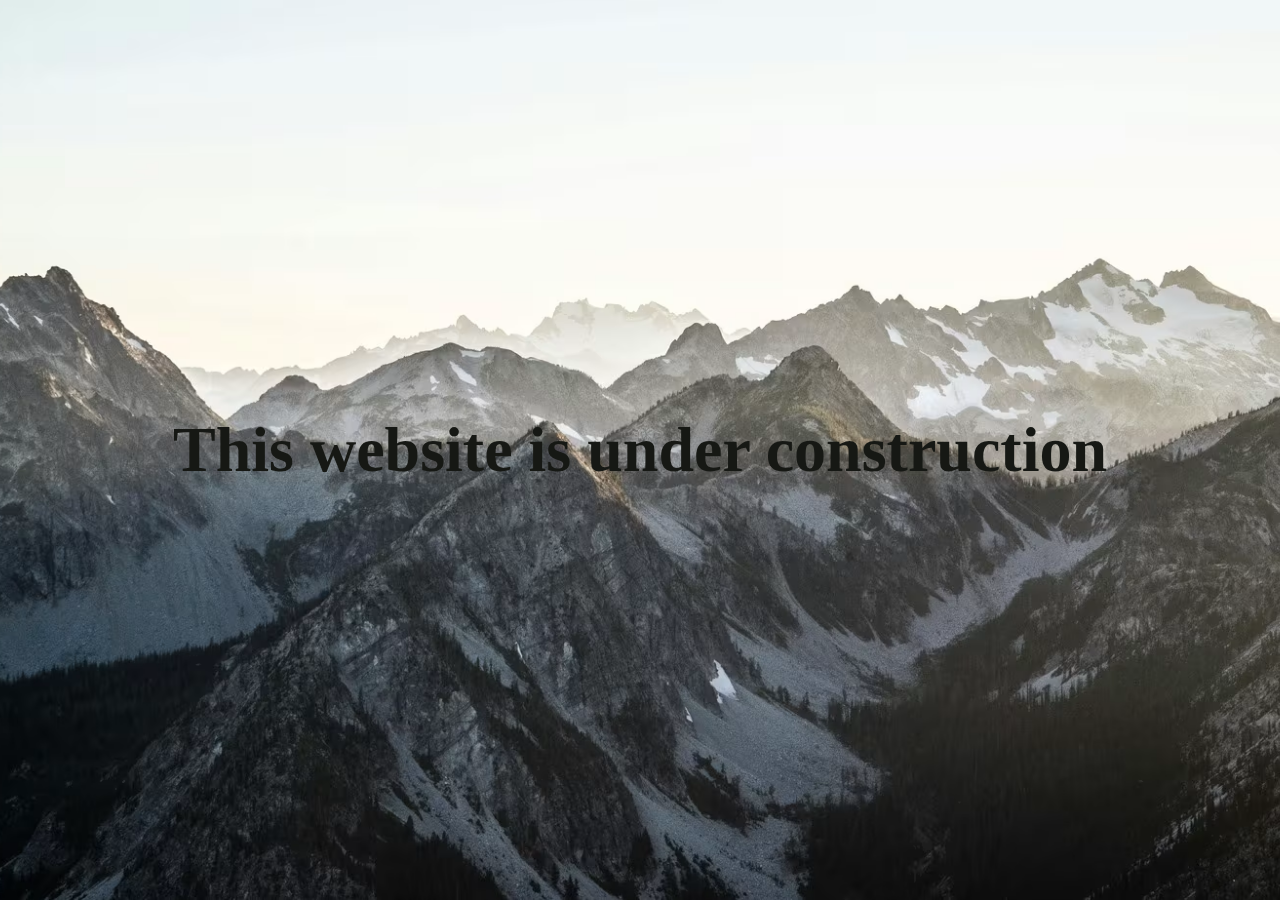
<file: index.html>
<!DOCTYPE html>
<html lang="en">
<head>
    <meta charset="UTF-8">
    <meta name="viewport" content="width=device-width, initial-scale=1.0">
    <link rel="stylesheet" href="style.css">
    <title>Amanda Nielsen</title>
</head>

    <header>
        <h1>This website is under construction</h1>
    </header>

</html>
</file>
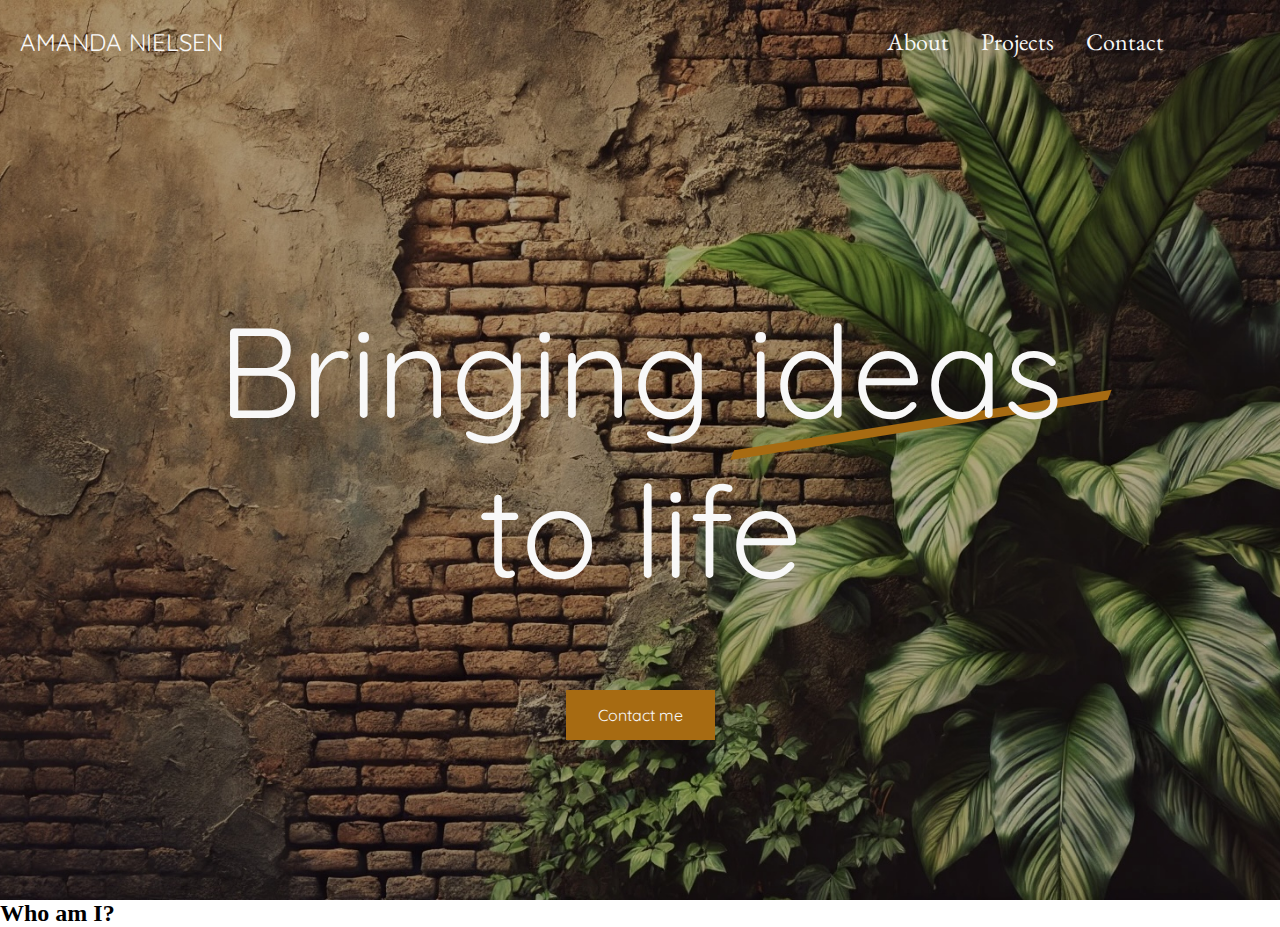
<file: new-design/index.html>
<!DOCTYPE html>
<html lang="en">
<head>

    <meta charset="UTF-8">
    <meta name="viewport" content="width=device-width, initial-scale=1.0">
    <link rel="stylesheet" href="style.css">
    <title>Amanda Nielsen</title>

</head>

<body>
    
    <header>
        <section class="navbar">
            <p class="navbar__name">AMANDA NIELSEN</p>
            <section class="navbar__links">
                <a href="">About</a>
                <a href="">Projects</a>
                <a href="">Contact</a>
            </section>
        </section>
        <h1>Bringing <span class="h1__underline">ideas</span><br>to life</h1>
        <button class="button__contact">Contact me</button>
    </header>

    <section class="about__wrapper">
        <h2>Who am I?</h2>
    </section>

</body>

</html>
</file>
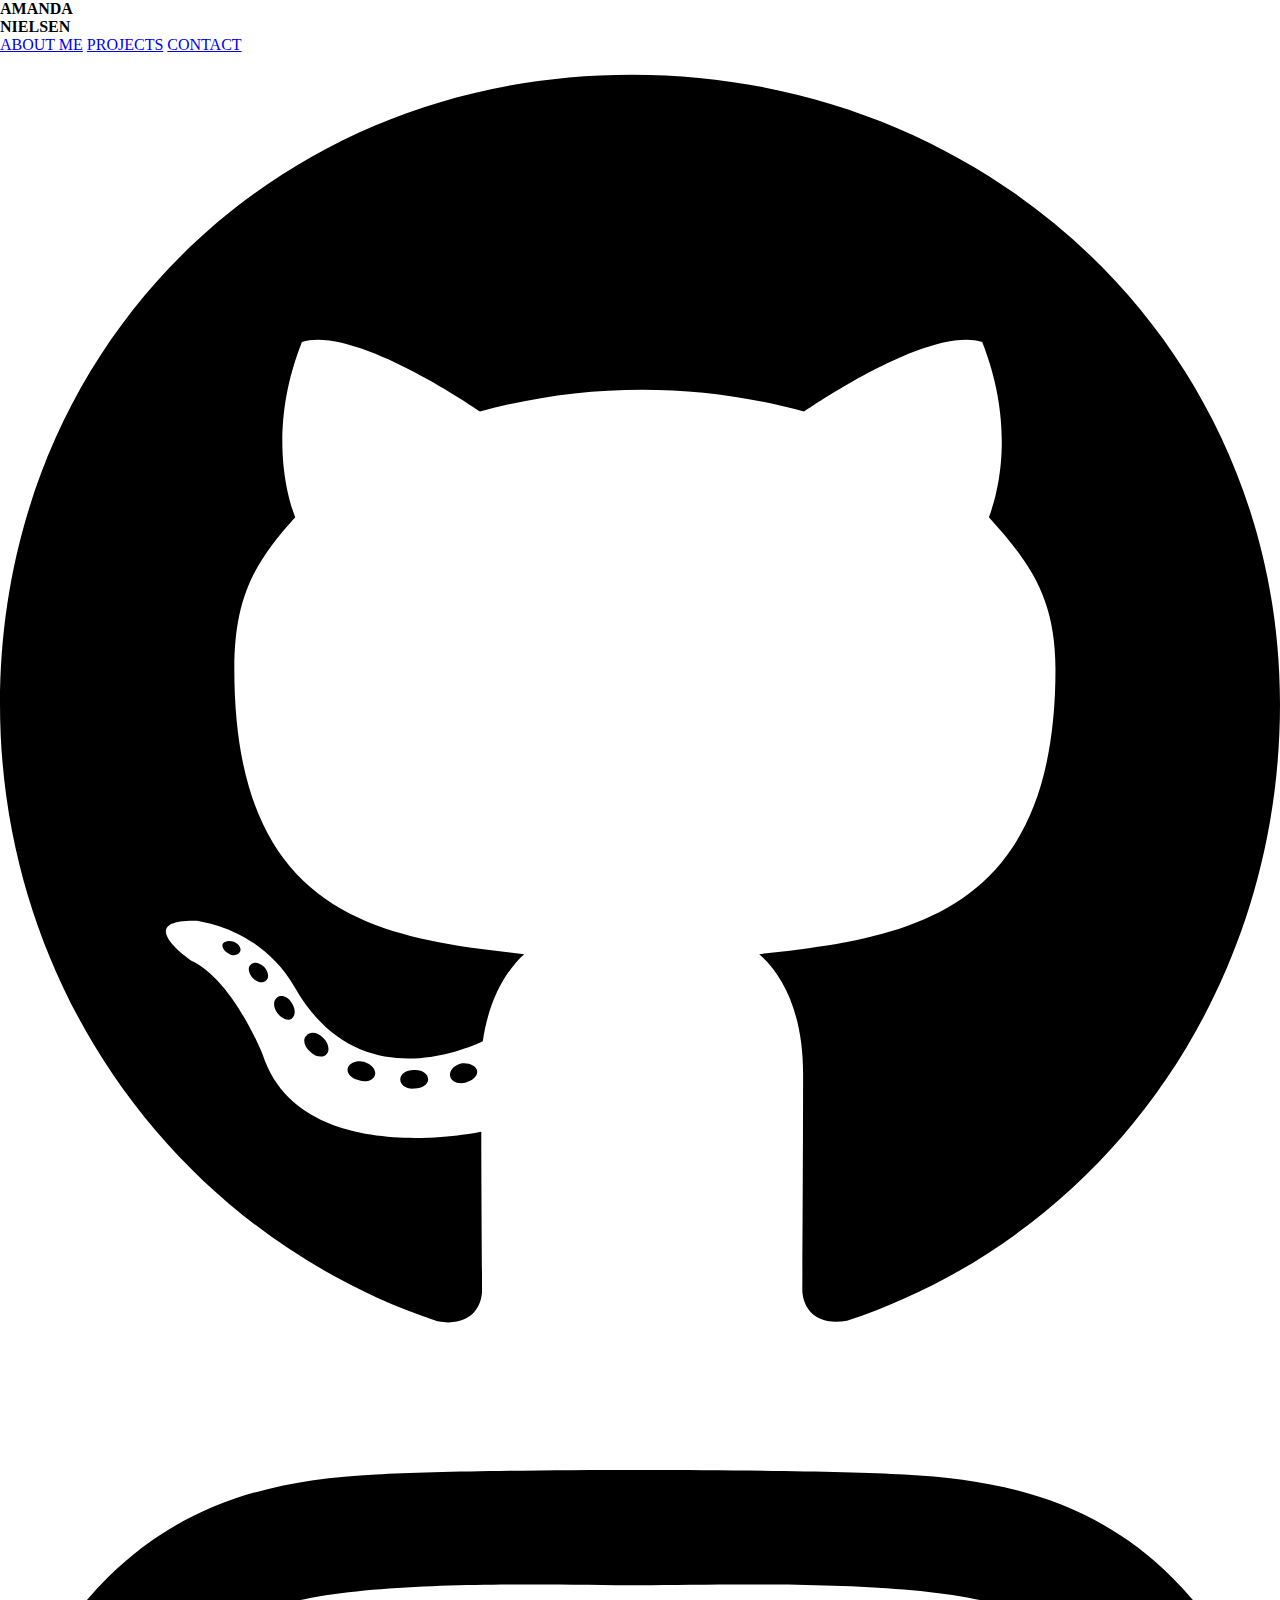
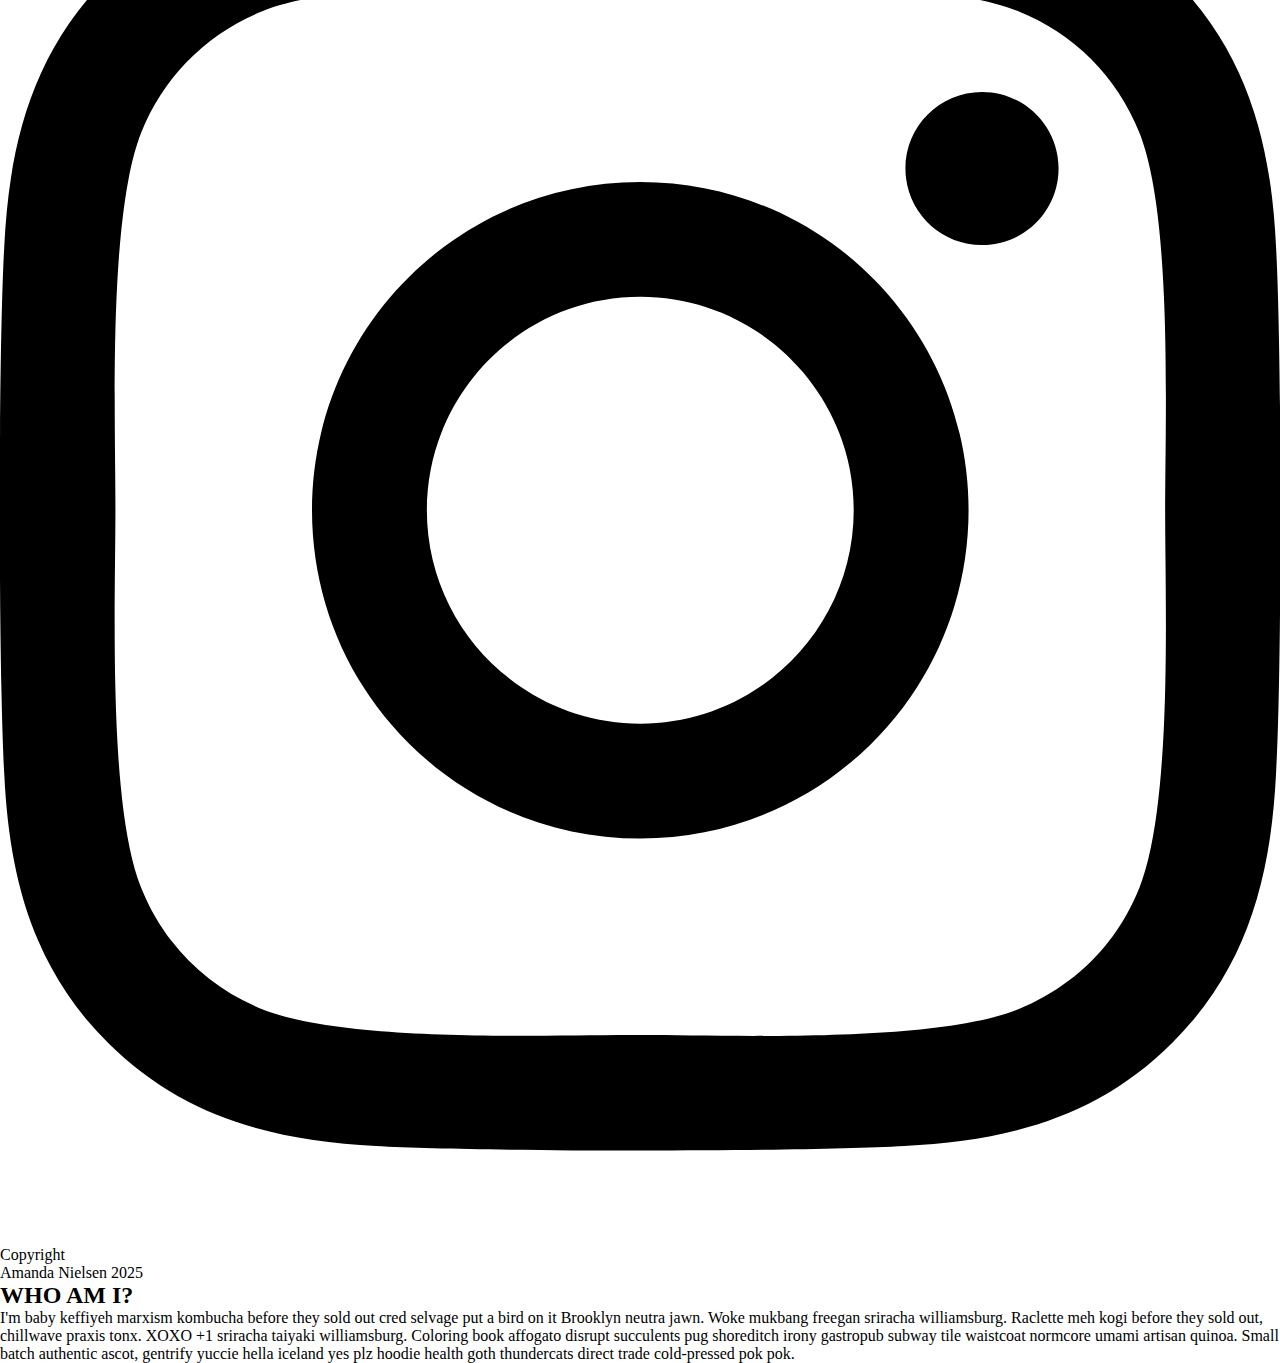
<file: about.html>
<!DOCTYPE html>
<html lang="en">

<head>
    <meta charset="UTF-8">
    <meta name="viewport" content="width=device-width, initial-scale=1.0">
    <link rel="stylesheet" href="./style.css">
    <title>Amanda Nielsen - Portfolio</title>
</head>

<body class="page page--about">

    <main>
        <section class="content-wrapper">
            <aside>
                <h4>AMANDA<br>NIELSEN</h4>
                <section class="aside-links">
                    <a href="about.html">ABOUT ME</a>
                    <a href="projects.html">PROJECTS</a>
                    <a href="contact.html">CONTACT</a>
                </section>
                <section class="social-media">
                    <img class="media-logo" src="images/github-brands.svg" alt="github-logo">
                    <img class="media-logo" src="images/instagram-brands.svg" alt="instagram-logo">
                </section>
                <p>Copyright<br>Amanda Nielsen 2025</p>
            </aside>

            <section class="about-me">

                <section>
                    <h2>WHO AM I?</h2>
                    <p class="p-main">I'm baby keffiyeh marxism kombucha before they sold out cred selvage put a bird on it Brooklyn neutra jawn. Woke mukbang freegan sriracha williamsburg. Raclette meh kogi before they sold out, chillwave praxis tonx. XOXO +1 sriracha taiyaki williamsburg. Coloring book affogato disrupt succulents pug shoreditch irony gastropub subway tile waistcoat normcore umami artisan quinoa. Small batch authentic ascot, gentrify yuccie hella iceland yes plz hoodie health goth thundercats direct trade cold-pressed pok pok.</p>
                </section>

            </section>
        </section>
    </main>
    
</body>

</html>
</file>
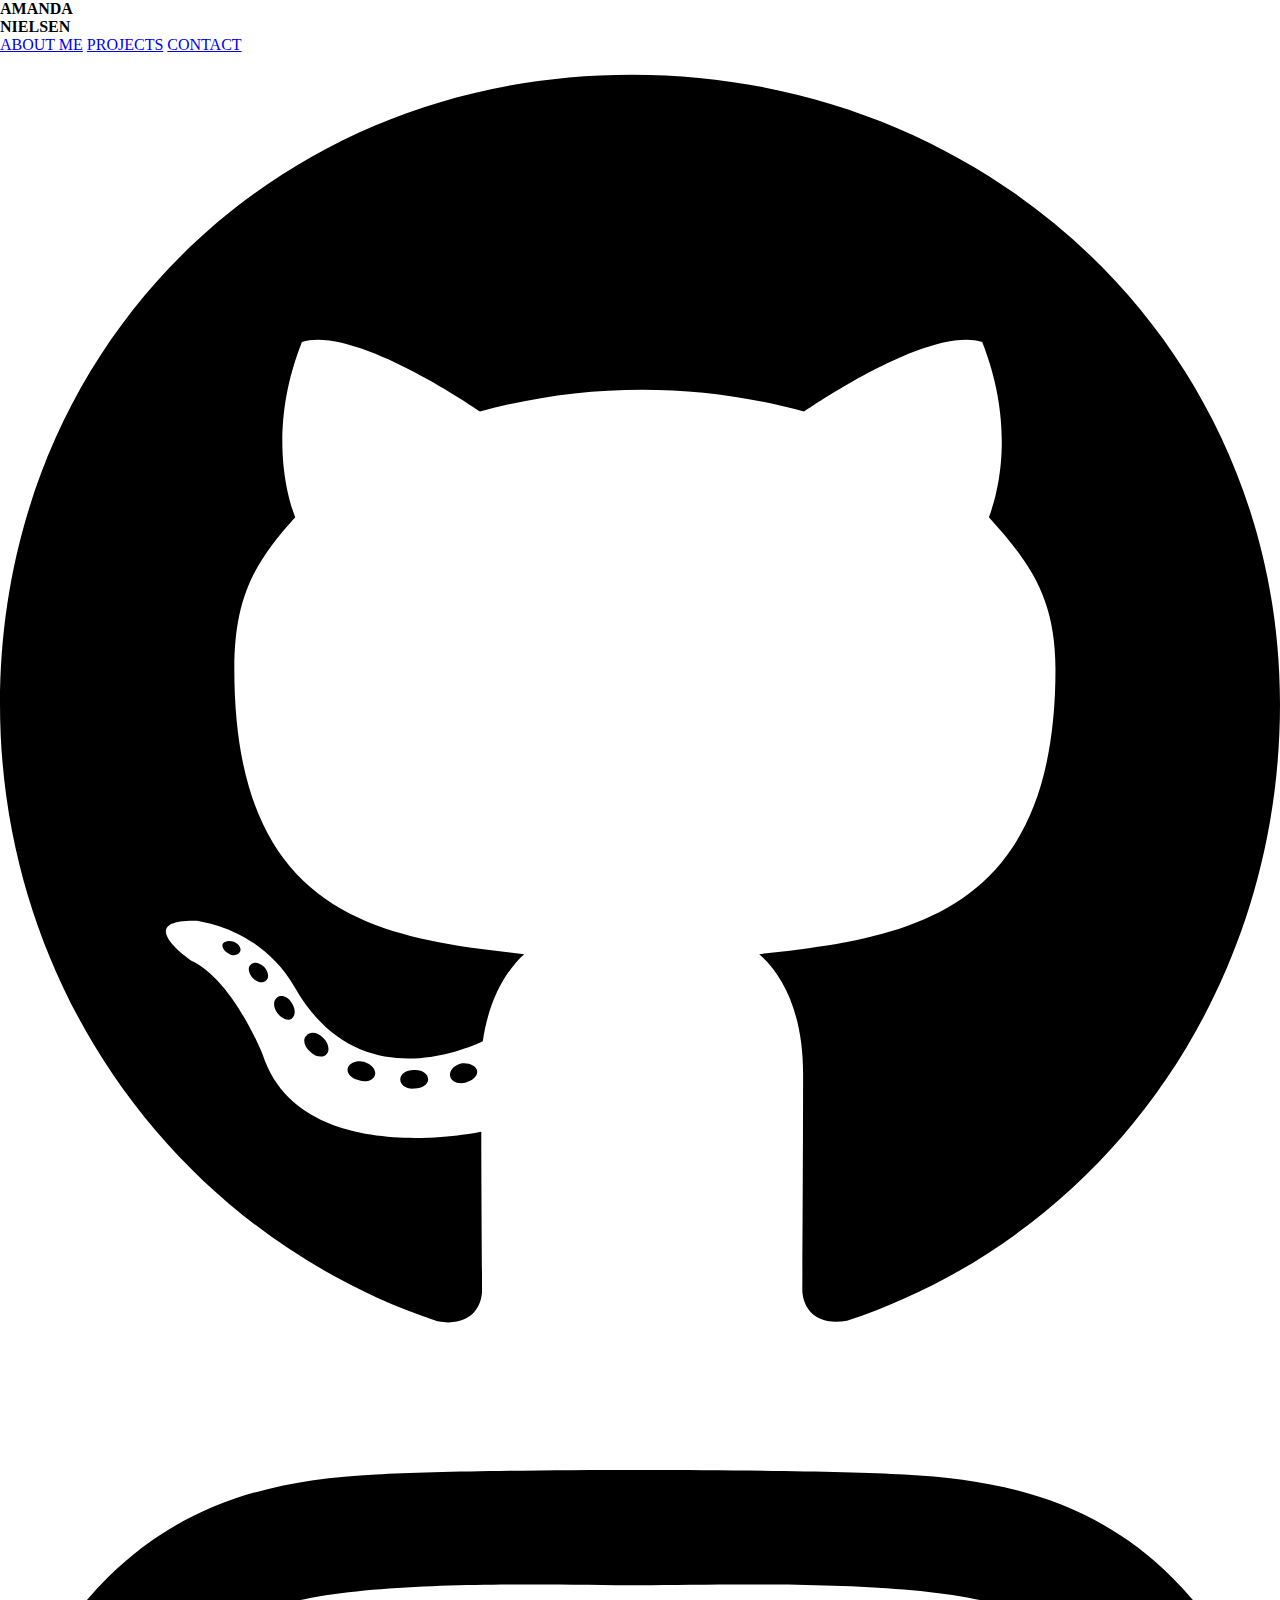
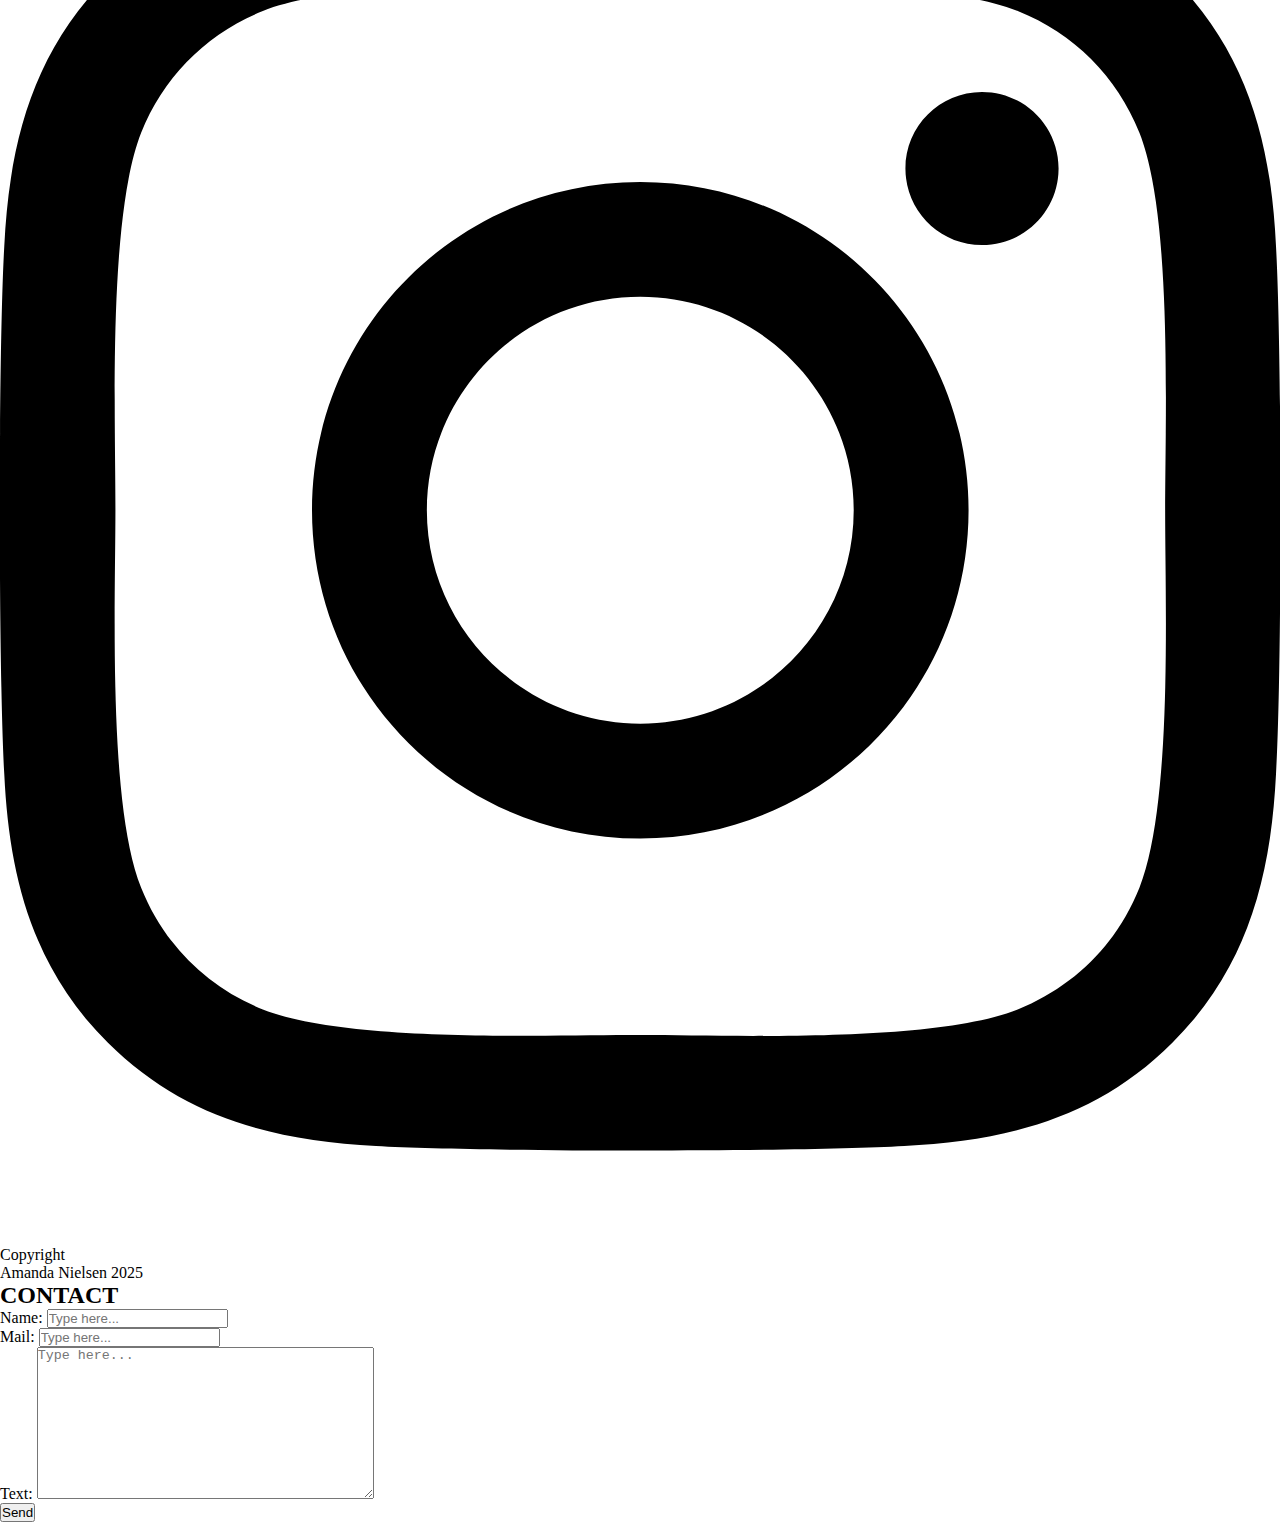
<file: contact.html>
<!DOCTYPE html>
<html lang="en">

<head>
    <meta charset="UTF-8">
    <meta name="viewport" content="width=device-width, initial-scale=1.0">
    <link rel="stylesheet" href="./style.css">
    <title>Amanda Nielsen - Portfolio</title>
</head>

<body class="page page--contact">

    <main>
        <section class="content-wrapper">
            <aside>
                <h4>AMANDA<br>NIELSEN</h4>
                <section class="aside-links">
                    <a href="about.html">ABOUT ME</a>
                    <a href="projects.html">PROJECTS</a>
                    <a href="contact.html">CONTACT</a>
                </section>
                <section class="social-media">
                    <img class="media-logo" src="images/github-brands.svg" alt="github-logo">
                    <img class="media-logo" src="images/instagram-brands.svg" alt="instagram-logo">
                </section>
                <p>Copyright<br>Amanda Nielsen 2025</p>
            </aside>

            <section class="contact-section" id="contact-section">
                <h2>CONTACT</h2>
                <form>
                    <div class="form-group">
                        <label for="name" class="form-title-name">Name:</label>
                        <input pattern="[a-zA-ZåäöÅÄÖ]+" oninvalid="this.setCustomValidity('Only letters a-ö.')" oninput="this.setCustomValidity('')" type="text" class="text1" id="name" name="name" placeholder="Type here..." required minlength="2">
                    </div>
                    <div class="form-group">
                        <label for="mail" class="form-title-mail">Mail:</label>
                        <input type="email" class="text1" id="mail" name="mail" placeholder="Type here..." required>
                    </divn>
                    <div class="form-group">
                        <label for="text" class="form-title">Text:</label>
                        <textarea id="text" name="text" class="text2" rows="10" cols="40" placeholder="Type here..." required maxlength="1000"></textarea>
                    </div>
                    <div class="button-container">
                        <button type="submit" class="button-send">Send</button>
                    </div>
                </form>
            </section>
        </section>
    </main>
    
</body>

</html>
</file>
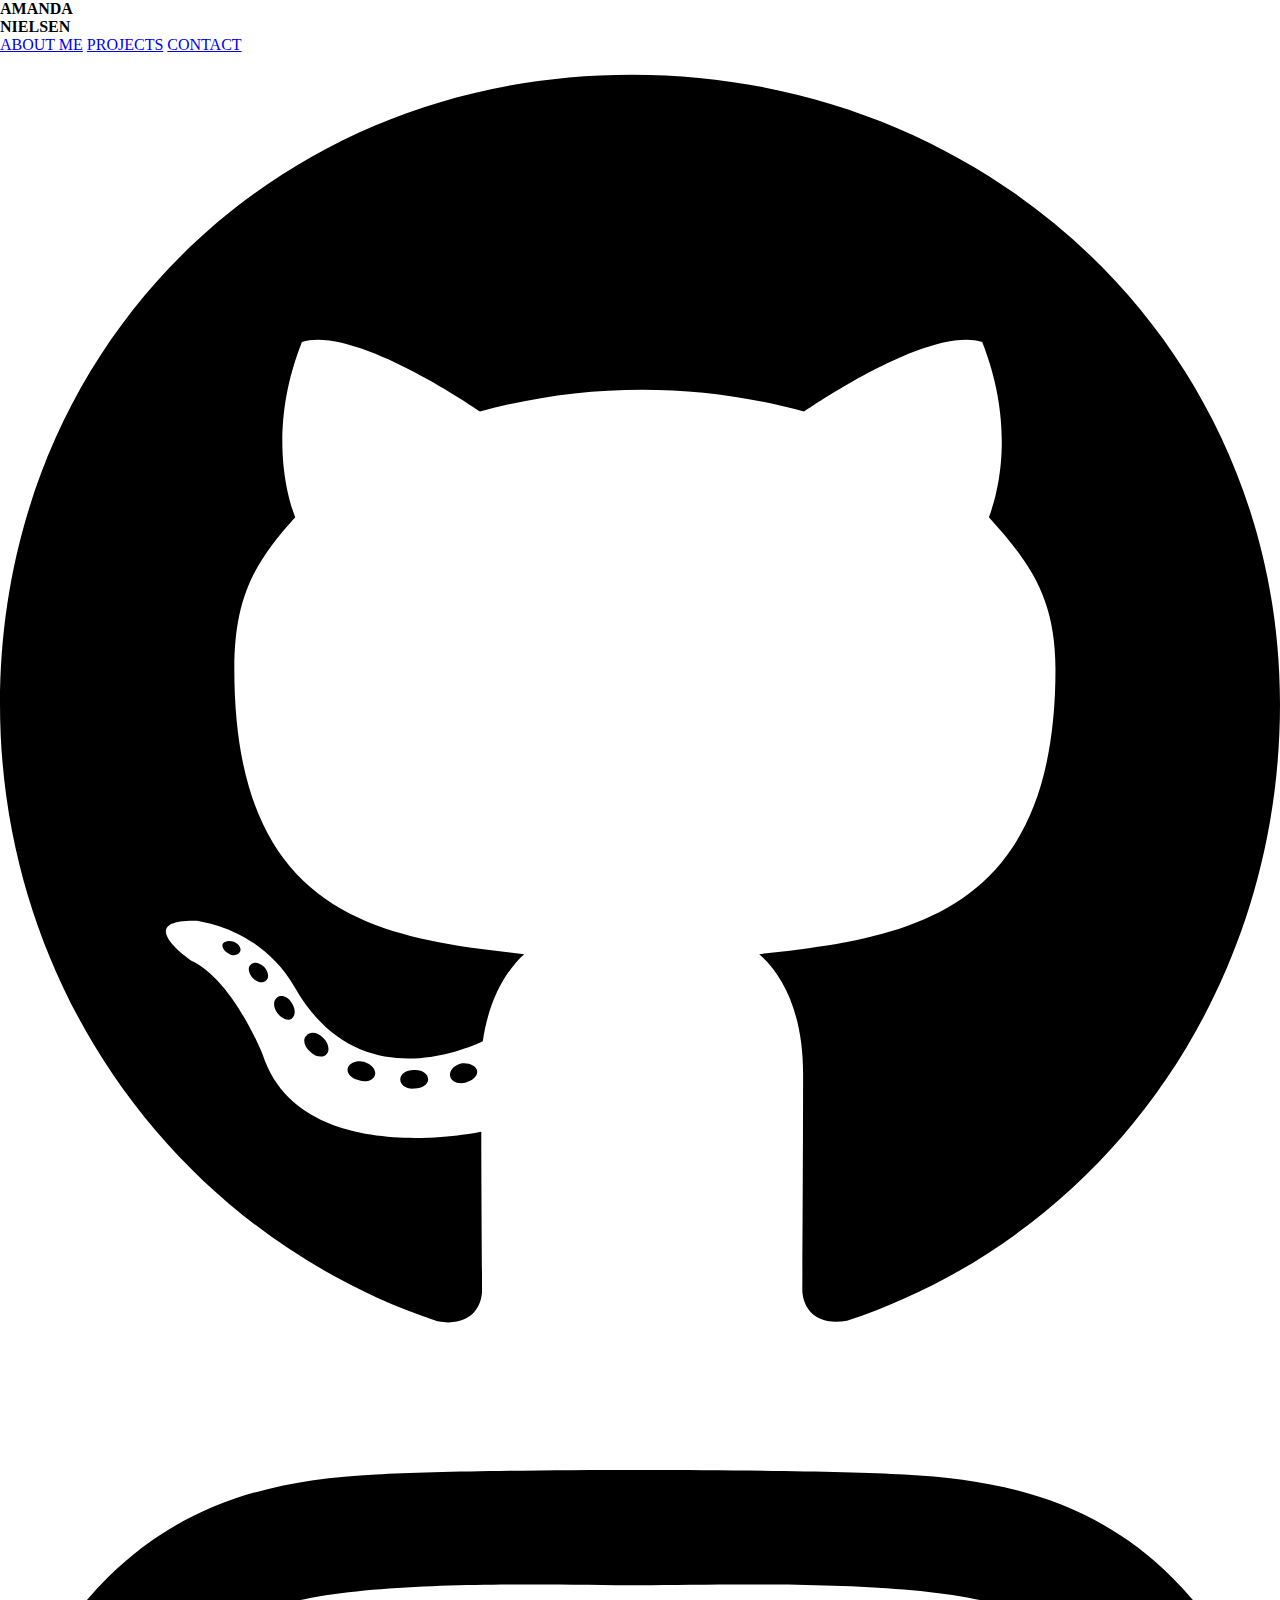
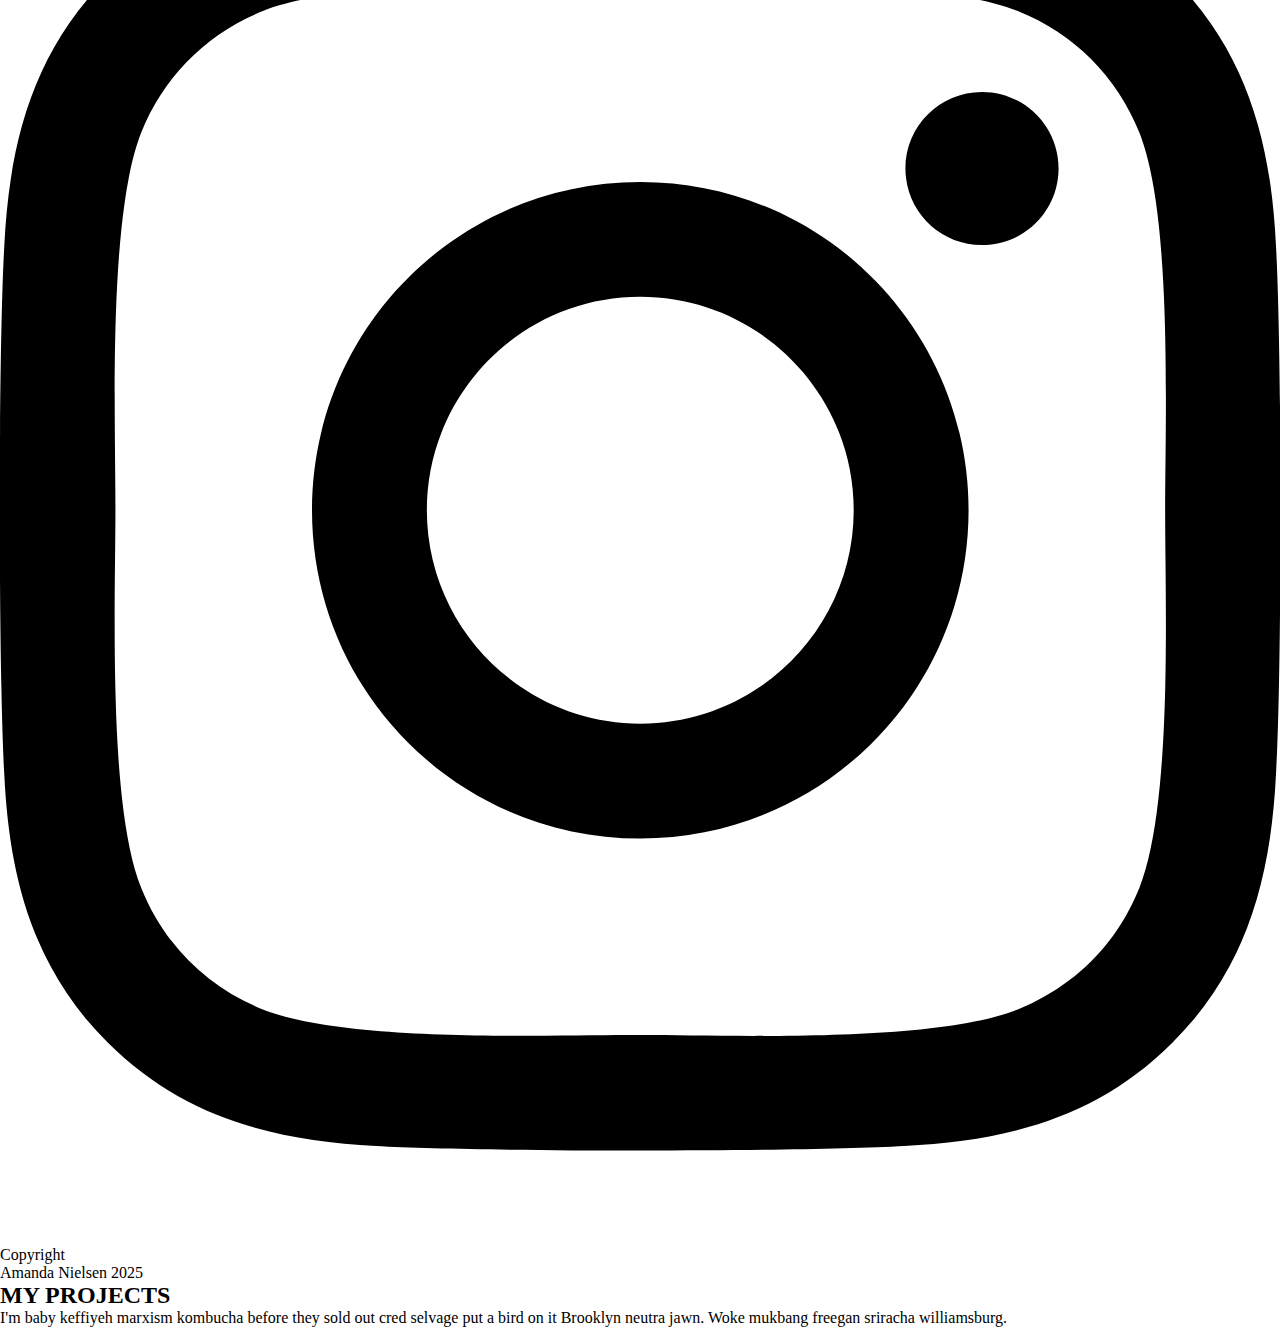
<file: projects.html>
<!DOCTYPE html>
<html lang="en">

<head>
    <meta charset="UTF-8">
    <meta name="viewport" content="width=device-width, initial-scale=1.0">
    <link rel="stylesheet" href="./style.css">
    <title>Amanda Nielsen - Portfolio</title>
</head>

<body class="page page--projects">

    <main>
        <section class="content-wrapper">
            <aside>
                <h4>AMANDA<br>NIELSEN</h4>
                <section class="aside-links">
                    <a href="about.html">ABOUT ME</a>
                    <a href="projects.html">PROJECTS</a>
                    <a href="contact.html">CONTACT</a>
                </section>
                <section class="social-media">
                    <img class="media-logo" src="images/github-brands.svg" alt="github-logo">
                    <img class="media-logo" src="images/instagram-brands.svg" alt="instagram-logo">
                </section>
                <p>Copyright<br>Amanda Nielsen 2025</p>
            </aside>

            <section class="projects-section">
                <h2>MY PROJECTS</h2>
                <p class="p-main">I'm baby keffiyeh marxism kombucha before they sold out cred selvage put a bird on it Brooklyn neutra jawn. Woke mukbang freegan sriracha williamsburg.</p>
                <div class="projects-row-1">
                    <div class="projects-box"></div>
                    <div class="projects-box"></div>
                    <div class="projects-box"></div>
                </div>
                <div class="projects-row-2">
                    <div class="projects-box"></div>
                    <div class="projects-box"></div>
                    <div class="projects-box"></div>
                </div>
            </section>
        </section>
    </main>
    
</body>

</html>
</file>
<file: style.css>
* {
    box-sizing: border-box;
    padding: 0;
    margin: 0;
}

header {
    background-image: url(background-temp.avif);
    height: 100vh;
    width: 100%;
    background-size: cover;
    background-position: center;
    background-attachment: fixed;
    background-repeat: no-repeat;
    display: flex;
    justify-content: center;
    align-items: center;
    overflow: hidden;
}

h1 {
    font-size: 4rem;
    text-align: center;
    padding: 1rem;
    color: rgb(22, 24, 20);
}

@media screen and (max-width: 900px) {
    h1 {
        font-size: 2rem;
    }
  }
</file>
<file: new-design/style.css>
* {
    box-sizing: border-box;
    margin: 0;
    padding: 0;
}

/* #region roots */

:root {
	--primary-color: #a76b12;
	--text-color: #f8f8f8;
}

@font-face {
	font-family: 'EB-Garamond';
	src: url('../fonts/EBGaramond-Regular.ttf') format('truetype');
	font-weight: normal;
	font-style: normal;
}

@font-face {
	font-family: 'Quicksand';
	src: url('../fonts/Quicksand-Regular.ttf') format('truetype');
	font-weight: normal;
	font-style: normal;
}

/* #endregion roots */

/* #region header */

header {
    background-image: url(../images/header-image.jpg);
    height: 100vh;
    width: 100%;
    background-size: cover;
    background-position: center;
    background-attachment: fixed;
    background-repeat: no-repeat;
    display: flex;
    flex-direction: column;
    justify-content: center;
    align-items: center;
    overflow: hidden;
}

.navbar {
    width: 100%;
    display: flex;
    justify-content: space-between;
    align-items: center;
    padding: 10px 20px;
    /* background-color: #3333335d; */
    color: var(--text-color);
    z-index: 1000;
    top: 1rem;
    font-family: Verdana, Geneva, Tahoma, sans-serif;
    position: absolute;
}

.navbar__name {
    font-size: 1.5rem;
    font-family: 'Quicksand';
}

.navbar__links {
    display: flex;
    gap: 2rem;
    margin-right: 6rem;
}

.navbar__links a {
    cursor: pointer;
    font-family: 'EB-Garamond';
    color: var(--text-color);
    text-decoration: none;
    font-size: 1.5rem;
}

.navbar__links a:hover {
    text-decoration: underline;
}

h1 {
    font-size: 8rem;
    text-align: center;
    color: var(--text-color);
    font-family: 'Quicksand';
    font-weight: 500;
    position: relative;
    display: inline-block;
    z-index: 1;
}

.h1__underline {
    position: relative;
    display: inline-block;
}

.h1__underline::after {
    content: '';
    position: absolute;
    bottom: 20px;
    left: 0;
    width: 110%;
    height: 0.6rem;
    background: var(--primary-color);
    transform: skewX(150deg) rotate(-10deg);
    border-radius: 50% / -30%;
    z-index: -1;
}

.button__contact {
    background-color: var(--primary-color);
    color: var(--text-color);
    position: absolute;
    bottom: 10rem;
    border: none;
    padding: 15px 32px;
    text-align: center;
    text-decoration: none;
    display: inline-block;
    font-size: 16px;
    cursor: pointer;
    transition: background-color 0.3s, transform 0.2s;
    font-family: 'Quicksand';
}

.button__contact:hover {
    background-color: #68420a;
    transform: scale(1.1);
}

.button__contact:active {
    background-color: var(--primary-color);
    transform: scale(1);
}

/* #endregion header */
</file>
